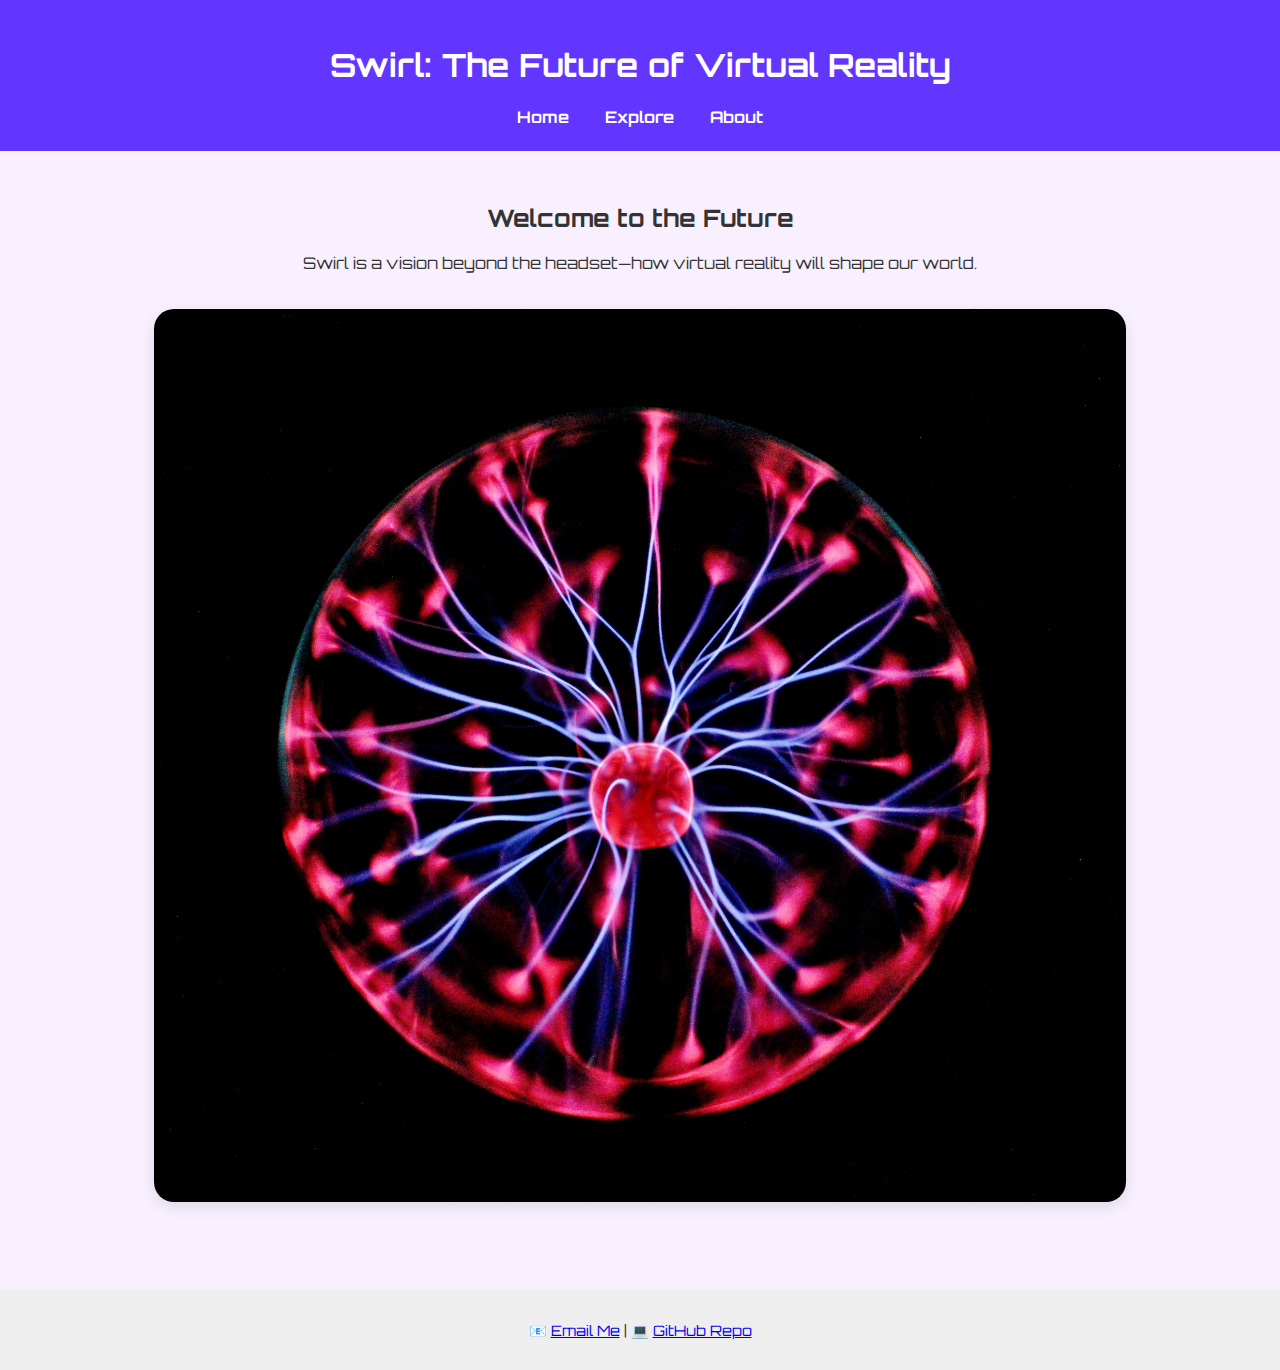
<file: index.html>
<!DOCTYPE html>
<html lang="en">
<head>
  <meta charset="UTF-8" />
  <title>Swirl: The Future of VR</title>
  <link rel="icon" href="favicon.ico" />
  <link rel="stylesheet" href="style.css" />
  <link href="https://fonts.googleapis.com/css2?family=Orbitron&display=swap" rel="stylesheet">
</head>
<body>
  <header>
    <h1>Swirl: The Future of Virtual Reality</h1>
    <nav>
      <a href="index.html">Home</a>
      <a href="explore.html">Explore</a>
      <a href="about.html">About</a>
    </nav>
  </header>

  <main>
    <h2>Welcome to the Future</h2>
    <p>Swirl is a vision beyond the headset—how virtual reality will shape our world.</p>
    <img src="assets/vr-future.jpg" alt="Futuristic VR Headset" />

    <audio autoplay loop>
      <source src="assets/background.mp3" type="audio/mp3" />
      Your browser does not support the audio element.
    </audio>
  </main>

  <footer>
  <p>
    📧 <a href="mailto:30okaev@stmarys.wa.edu.au">Email Me</a> |
    💻 <a href="https://github.com/E-e6/swirl-website" target="_blank">GitHub Repo</a>
  </p>
</footer>
</body>
</html>
</file>
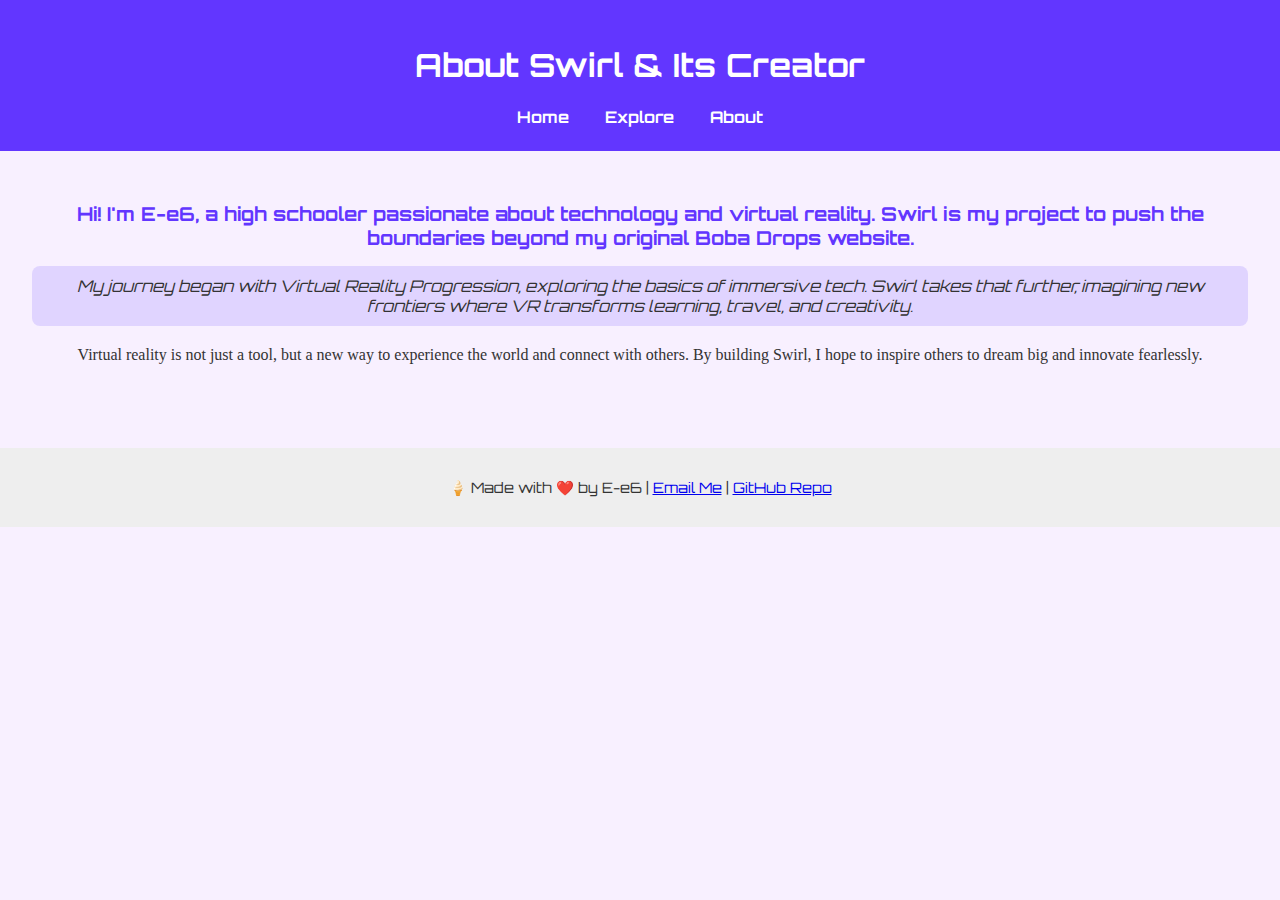
<file: about.html>
<!DOCTYPE html>
<html lang="en">
<head>
  <meta charset="UTF-8" />
  <title>About | Swirl VR</title>
  <link rel="stylesheet" href="style.css" />
  <link rel="icon" href="favicon.ico" />
  <link href="https://fonts.googleapis.com/css2?family=Orbitron&display=swap" rel="stylesheet" />
  <style>
    /* Unique styles for each paragraph */
    #creator {
      color: #6236ff;
      font-weight: bold;
      font-size: 1.2rem;
      margin-bottom: 1rem;
    }
    #journey {
      font-style: italic;
      background-color: #e0d4ff;
      padding: 10px;
      border-radius: 8px;
      margin-bottom: 1rem;
    }
    #importance {
      color: #333;
      font-family: 'Georgia', serif;
      line-height: 1.6;
    }
  </style>
</head>
<body>
  <header>
    <h1>About Swirl & Its Creator</h1>
    <nav>
      <a href="index.html">Home</a>
      <a href="explore.html">Explore</a>
      <a href="about.html">About</a>
    </nav>
  </header>

  <main>
    <p id="creator">
      Hi! I'm E-e6, a high schooler passionate about technology and virtual reality.  
      Swirl is my project to push the boundaries beyond my original Boba Drops website.
    </p>

    <p id="journey">
      My journey began with Virtual Reality Progression, exploring the basics of immersive tech.  
      Swirl takes that further, imagining new frontiers where VR transforms learning, travel, and creativity.
    </p>

    <p id="importance">
      Virtual reality is not just a tool, but a new way to experience the world and connect with others.  
      By building Swirl, I hope to inspire others to dream big and innovate fearlessly.
    </p>
  </main>

  <footer>
    <p>🍦 Made with ❤️ by E-e6 | <a href="mailto:dhyan@hackclub.com">Email Me</a> | <a href="https://github.com/bluelightning26/swirl-website" target="_blank">GitHub Repo</a></p>
  </footer>
</body>
</html>
</file>
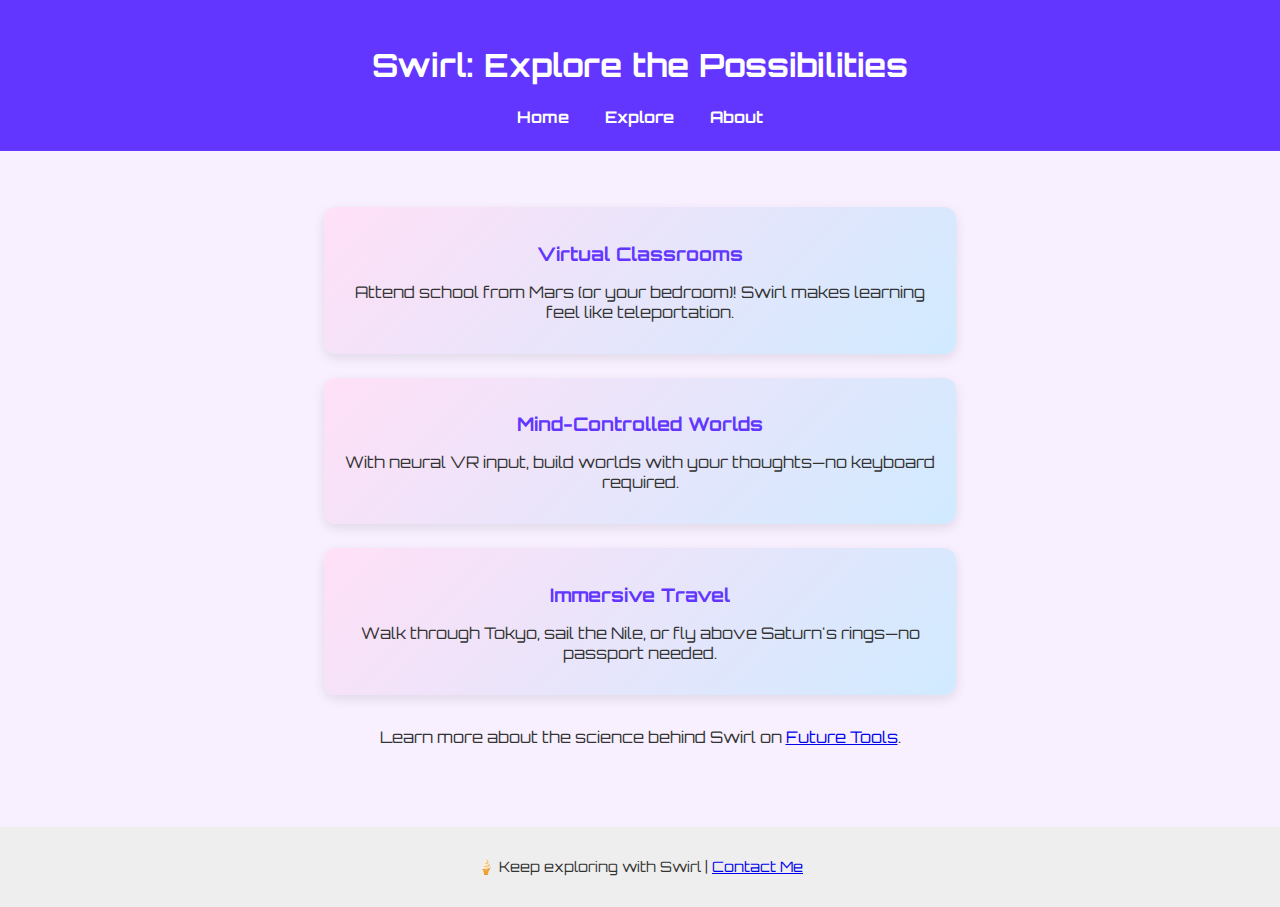
<file: explore.html>
<!DOCTYPE html>
<html lang="en">
<head>
  <meta charset="UTF-8" />
  <title>Explore | Swirl VR</title>
  <link rel="stylesheet" href="style.css" />
  <link rel="icon" href="favicon.ico" />
  <link href="https://fonts.googleapis.com/css2?family=Orbitron&display=swap" rel="stylesheet">
  <style>
    .feature-card {
      background: linear-gradient(135deg, #ffe0f7, #d0eaff);
      border-radius: 12px;
      padding: 1rem;
      margin: 1.5rem auto;
      max-width: 600px;
      box-shadow: 0 4px 12px rgba(0,0,0,0.1);
    }

    .feature-card h3 {
      color: #6236ff;
      margin-bottom: 0.5rem;
    }

    .feature-card p {
      font-size: 1rem;
    }
  </style>
</head>
<body>
  <header>
    <h1>Swirl: Explore the Possibilities</h1>
    <nav>
      <a href="index.html">Home</a>
      <a href="explore.html">Explore</a>
      <a href="about.html">About</a>
    </nav>
  </header>

  <main>
    <div class="feature-card">
      <h3>Virtual Classrooms</h3>
      <p>Attend school from Mars (or your bedroom)! Swirl makes learning feel like teleportation.</p>
    </div>

    <div class="feature-card">
      <h3>Mind-Controlled Worlds</h3>
      <p>With neural VR input, build worlds with your thoughts—no keyboard required.</p>
    </div>

    <div class="feature-card">
      <h3>Immersive Travel</h3>
      <p>Walk through Tokyo, sail the Nile, or fly above Saturn's rings—no passport needed.</p>
    </div>

    <p style="text-align: center; margin-top: 2rem;">
      Learn more about the science behind Swirl on 
      <a href="https://futuretools.io/tools/vr" target="_blank">Future Tools</a>.
    </p>
  </main>

  <footer>
    <p>🍦 Keep exploring with Swirl | <a href="mailto:dhyan@hackclub.com">Contact Me</a></p>
  </footer>
</body>
</html>
</file>
<file: style.css>
body {
  font-family: 'Orbitron', sans-serif;
  background-color: #f8f0ff;
  color: #333;
  margin: 0;
  padding: 0;
}

header {
  background: #6236ff;
  color: white;
  padding: 1.5rem;
  text-align: center;
}

nav a {
  color: white;
  margin: 0 1rem;
  text-decoration: none;
  font-weight: bold;
}

nav a:hover {
  text-decoration: underline;
  color: #ffd700;
}

main {
  padding: 2rem;
  text-align: center;
}

img {
  width: 80%;
  border-radius: 20px;
  margin: 20px 0;
  box-shadow: 0 5px 15px rgba(0, 0, 0, 0.1);
}

footer {
  background: #eee;
  padding: 1rem;
  text-align: center;
  font-size: 0.9rem;
  margin-top: 2rem;
}
</file>
